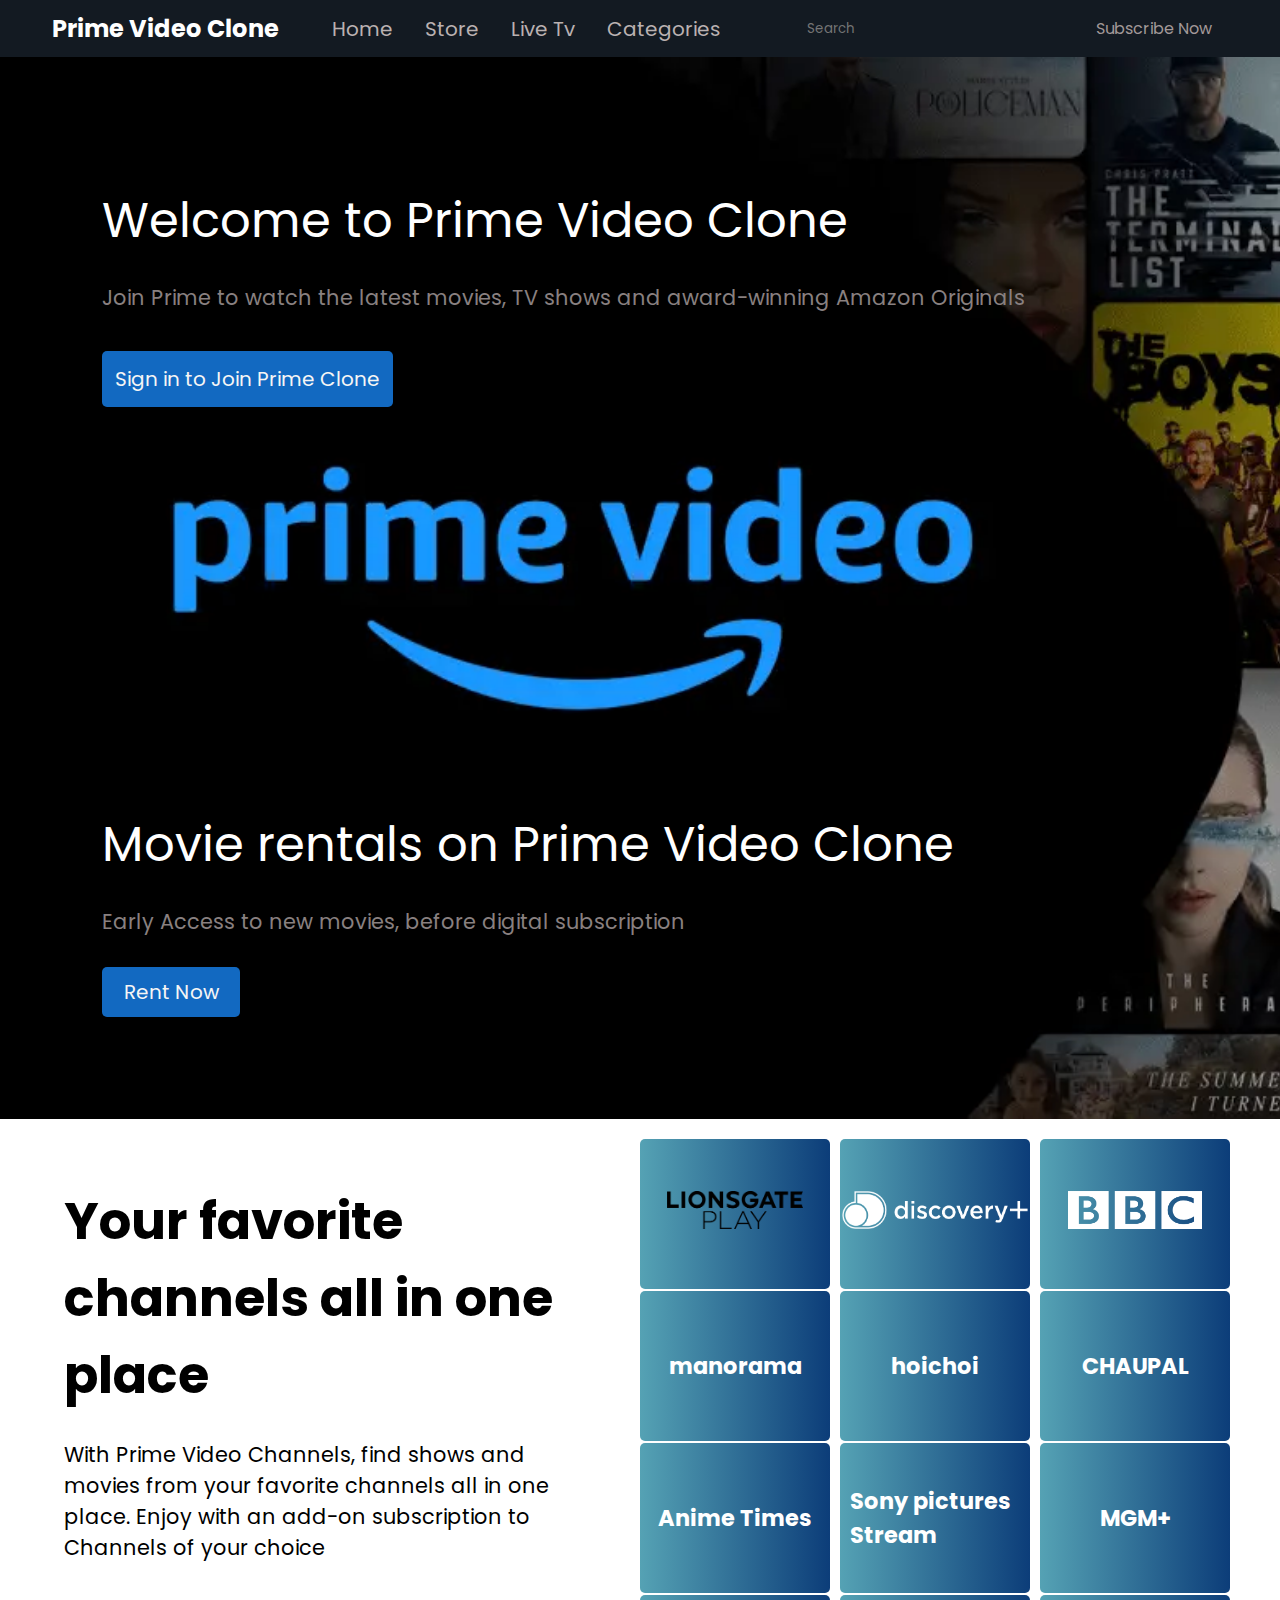
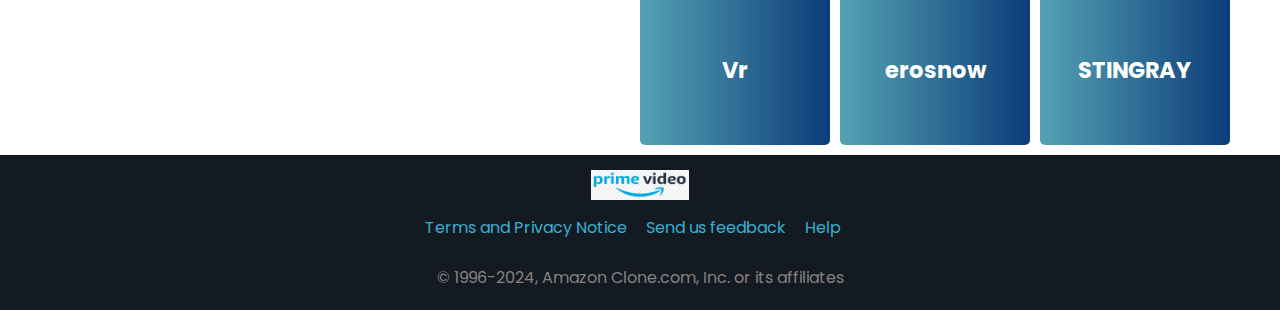
<file: index.html>
<!DOCTYPE html>
<html lang="en">
<head>
    <meta charset="UTF-8">
    <meta name="viewport" content="width=device-width, initial-scale=1.0">
    <link rel="stylesheet" href="style.css">
    <link rel="icon" href="icon.png">
    <link rel="stylesheet" href="https://cdnjs.cloudflare.com/ajax/libs/font-awesome/6.5.2/css/all.min.css" integrity="sha512-SnH5WK+bZxgPHs44uWIX+LLJAJ9/2PkPKZ5QiAj6Ta86w+fsb2TkcmfRyVX3pBnMFcV7oQPJkl9QevSCWr3W6A==" crossorigin="anonymous" referrerpolicy="no-referrer" />
    <link rel="preconnect" href="https://fonts.googleapis.com">
<link rel="preconnect" href="https://fonts.gstatic.com" crossorigin>
<link href="https://fonts.googleapis.com/css2?family=Poppins&display=swap" rel="stylesheet">
    <title>Prime Clone</title>
</head>
<body>
    <header>
        <div id="logo">Prime Video Clone</div>
        <nav>
            <ul>
                <li><a href="">Home <i class="fa-solid fa-angle-down"></i></a>
                <ul>
                    <li><a href="">Home</a></li>
                    <li><a href="">Movies</a></li>
                    <li><a href="">Tv Shows</a></li>
                </ul>
                </li>
                <li><a href="">Store <i class="fa-solid fa-angle-down"></i></a>
                    <ul>
                        <li><a href="">All</a></li>
                        <li><a href="">Rent</a></li>
                        <li><a href="">Channels</a></li>
                    </ul>
                </li>
                <li><a href="">Live Tv</a></li>
                <li><a href="">Categories <i class="fa-solid fa-angle-down"></i></a></li>
            </ul>
            <div class="profile">
                <ul>
                    <li><a href=""><i class="fa-solid fa-user"></i></a>
                    <ul>
                        <li><a href="">Sign In</a></li>
                        <li><a href="">Help</a></li>
                        <li><a href="">Watch Anywhere</a></li>
                    </ul>
                    </li>
                </ul>
            </div>
        </nav> 
        <div id="search">
            <a href=""><i class="fa-solid fa-magnifying-glass"></i></a><input type="search" name="" id="" placeholder="Search">
            <button>Subscribe Now</button>
        </div>
    </header>

    <main>
        <section  class="banner">
        <div class="banner1">
            <h1>Welcome to Prime Video Clone</h1>
            <p>Join Prime to watch the latest movies, TV shows and award-winning Amazon Originals</p>
            <a href="prime_login.html"><button>Sign in to Join Prime Clone</button></a>
            
        </div>

        <div class="banner2">
            <h1>Movie rentals on Prime Video Clone</h1>
            <p>Early Access to new movies, before digital subscription</p>
            <a href="rent_page.html"><button>Rent Now</button></a>
        </div>
    </section>

    <section  class="content">
            <div class="text-content">
                <h1>Your favorite channels all in one place</h1>
                <p>With Prime Video Channels, find shows and movies from your favorite channels all in one place. Enjoy with an add-on subscription to Channels of your choice</p>
            </div>
            <div class="box-content">
                <div class="box">
                    <!-- <h3>Lions Gate Play</h3> -->
                     <a href=""><img src="Lionsgate-Play-logo.webp" alt=""></a>
                </div>

                <div class="box">
                    <!-- <h3>dicovery+</h3> -->
                     <a href=""><img src="DiscoveryPlus_Horizontal-Primary_WhiteWordmark_RGB-Mono.png" alt=""></a>
                </div>

                <div class="box">
                    <!-- <h3>B B C PLAYER+</h3> -->
                     <a href=""><img src="BBC-Logo-PNG-Pic.png" alt=""></a>
                </div>

                <div class="box">
                    <h3>manorama</h3>
                </div>

                <div class="box">
                    <h3>hoichoi</h3>
                </div>
                
                <div class="box">
                    <h3>CHAUPAL</h3>
                </div>

                <div class="box">
                    <h3>Anime Times</h3>
                </div>

                <div class="box">
                    <h3>Sony pictures Stream</h3>
                </div>

                <div class="box">
                    <h3>MGM+</h3>
                </div>

                <div class="box">
                    <h3>Vr</h3>
                </div>

                <div class="box">
                    <h3>erosnow</h3>
                </div>

                <div class="box">
                    <h3>STINGRAY</h3>
                </div>
            </div>
    </section>
    </main>
    <footer>
        <img src="footer icon.png" alt="">
        <div>
            <a href="">Terms and Privacy Notice</a>
            <a href="">Send us feedback</a>
            <a href="">Help</a>
        </div>
        <p>© 1996-2024, Amazon Clone.com, Inc. or its affiliates</p>
    </footer>
</body>
</html>
</file>
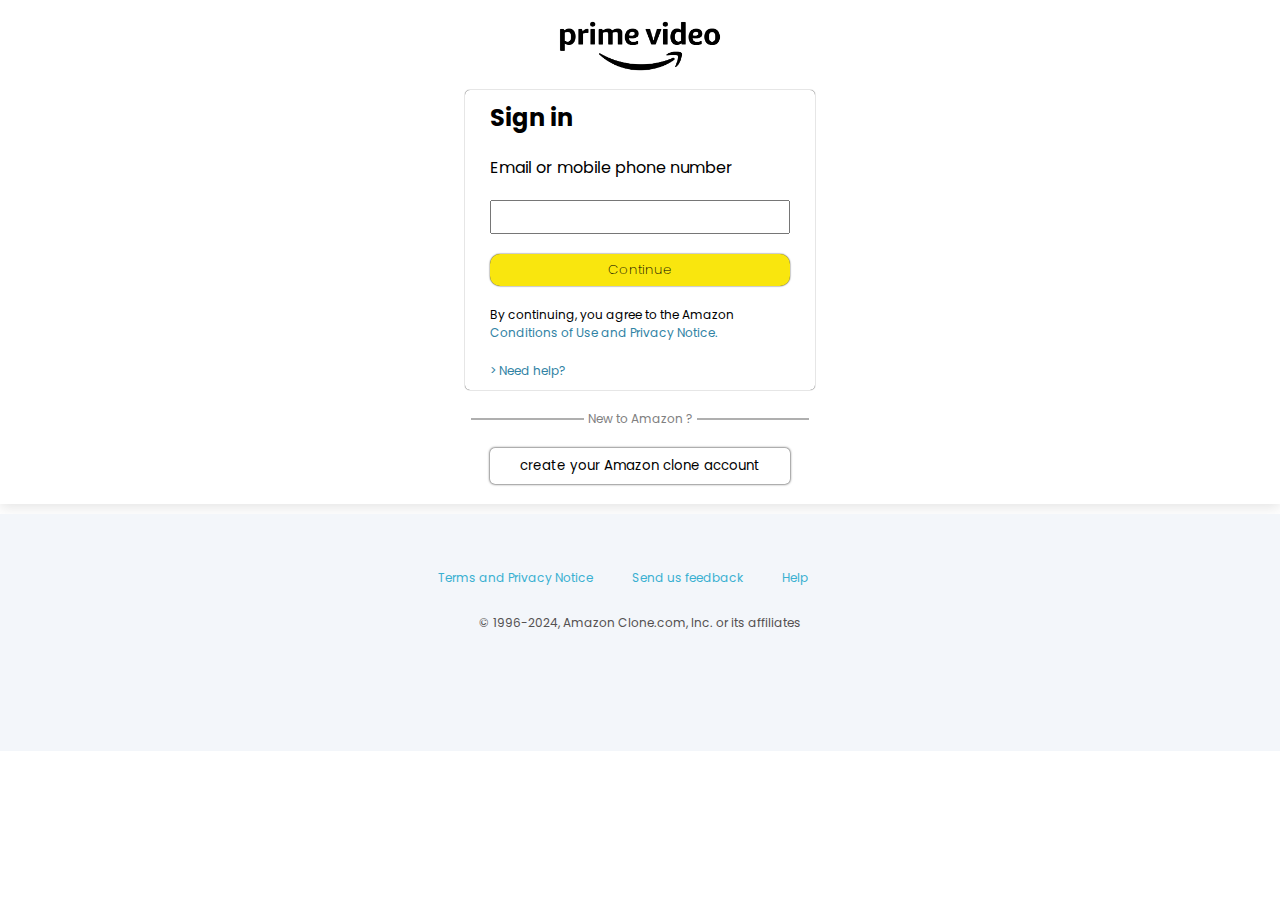
<file: prime_login.html>
<!DOCTYPE html>
<html lang="en">
<head>
    <meta charset="UTF-8">
    <meta name="viewport" content="width=device-width, initial-scale=1.0">
    <link rel="stylesheet" href="prime_login.css">
    <link rel="stylesheet" href="https://cdnjs.cloudflare.com/ajax/libs/font-awesome/6.5.2/css/all.min.css" integrity="sha512-SnH5WK+bZxgPHs44uWIX+LLJAJ9/2PkPKZ5QiAj6Ta86w+fsb2TkcmfRyVX3pBnMFcV7oQPJkl9QevSCWr3W6A==" crossorigin="anonymous" referrerpolicy="no-referrer" />
    <link rel="preconnect" href="https://fonts.googleapis.com">
<link rel="preconnect" href="https://fonts.gstatic.com" crossorigin>
<link href="https://fonts.googleapis.com/css2?family=Poppins&display=swap" rel="stylesheet">
<link rel="icon" href="login favicon.png">
    <title>Prime clone Sign-in</title>
</head>
<body>
    <main>
    <div class="main-container">
        <img src="login prime.png" alt="">
        <div class="login-container">
            <h2>Sign in</h2>
            <label for="">Email or mobile phone number</label>
            <input type="email" name="" id="">
            <button>Continue</button>
            <p>By continuing, you agree to the Amazon <a href="">Conditions of Use and Privacy Notice.</a></p>
            <a href="">> Need help?</a> 
        </div>
    </div>

        <div class="linediv">
            <a href="#">New to Amazon ?</a>
        </div>

        <div class="create-button">
            <button>create your Amazon clone account</button>
        </div>  
    </main>
        <footer>
            <div>
                <a href="">Terms and Privacy Notice</a>
                <a href="">Send us feedback</a>
                <a href="">Help</a>
                <br><br>
                <p>© 1996-2024, Amazon Clone.com, Inc. or its affiliates</p>
            </div>
        </footer>

</body>
</html>
</file>
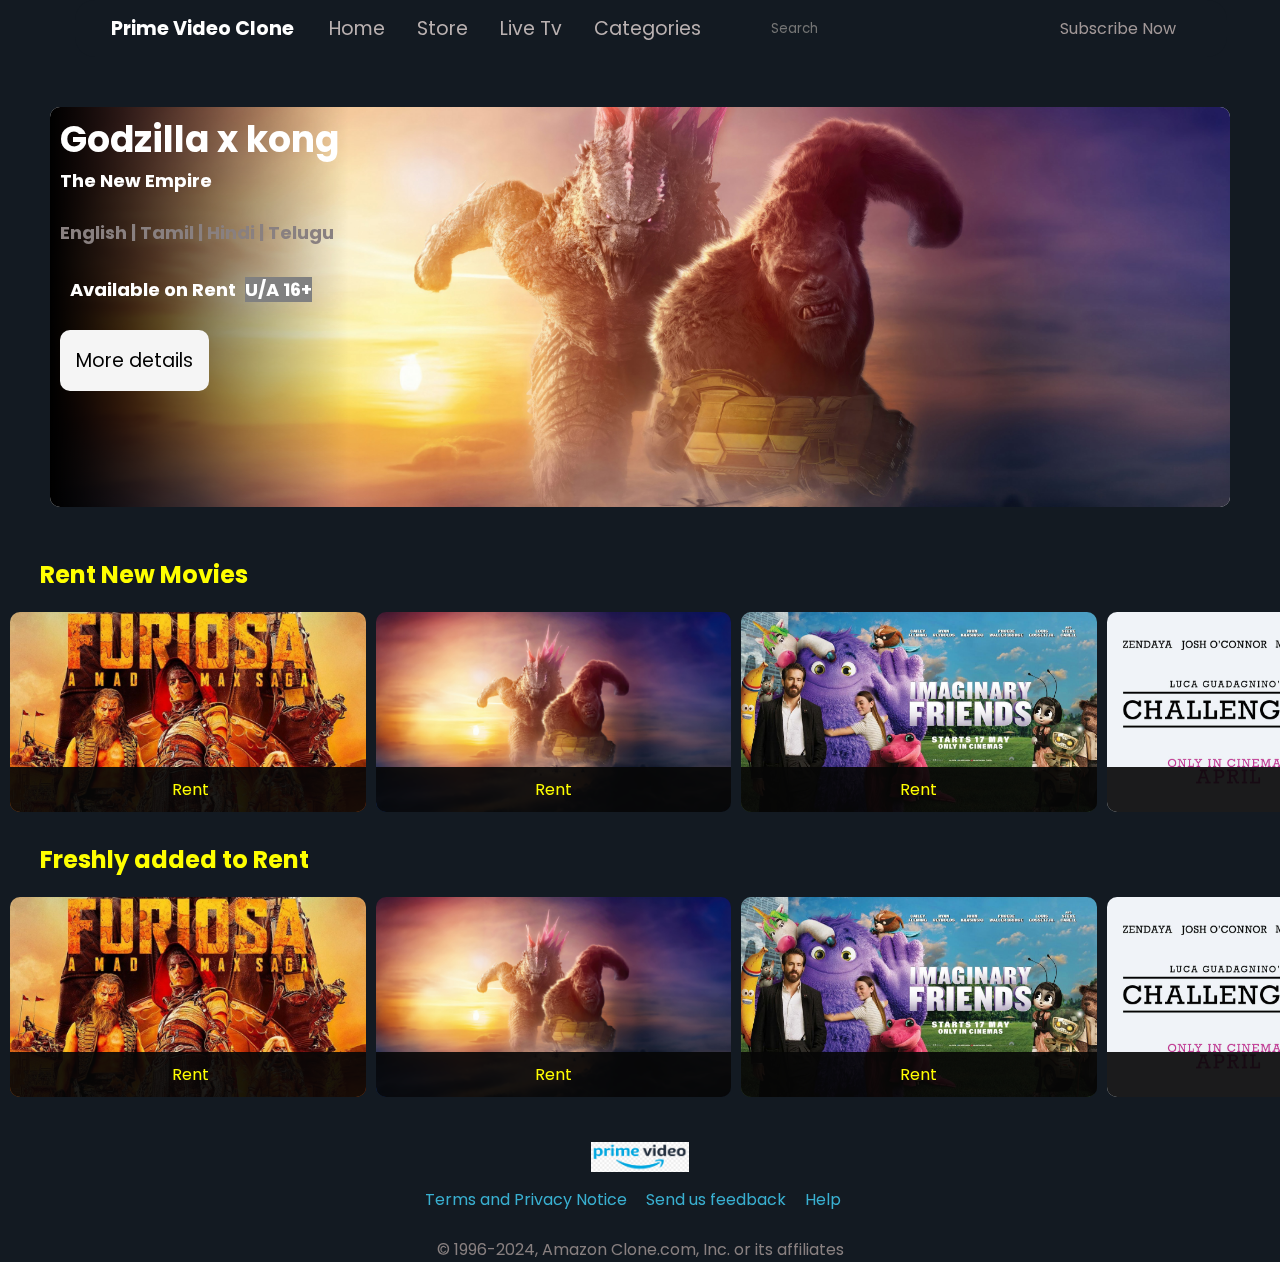
<file: rent_page.html>
<!DOCTYPE html>
<html lang="en">
<head>
    <meta charset="UTF-8">
    <meta name="viewport" content="width=device-width, initial-scale=1.0">
    <link rel="stylesheet" href="rent_page.css">
    <link rel="preconnect" href="https://fonts.googleapis.com">
    <link rel="preconnect" href="https://fonts.gstatic.com" crossorigin>
    <link href="https://fonts.googleapis.com/css2?family=Poppins&display=swap" rel="stylesheet">
    <link rel="stylesheet" href="https://cdnjs.cloudflare.com/ajax/libs/font-awesome/6.5.2/css/all.min.css" integrity="sha512-SnH5WK+bZxgPHs44uWIX+LLJAJ9/2PkPKZ5QiAj6Ta86w+fsb2TkcmfRyVX3pBnMFcV7oQPJkl9QevSCWr3W6A==" crossorigin="anonymous" referrerpolicy="no-referrer" />
    <title>Prime rental</title>
</head>
<body>
    <header>
        <div id="logo">Prime Video Clone</div>
        <nav>
            <ul>
                <li><a href="">Home <i class="fa-solid fa-angle-down"></i></a>
                <ul>
                    <li><a href="">Home</a></li>
                    <li><a href="">Movies</a></li>
                    <li><a href="">Tv Shows</a></li>
                </ul>
                </li>
                <li><a href="">Store <i class="fa-solid fa-angle-down"></i></a>
                    <ul>
                        <li><a href="">All</a></li>
                        <li><a href="">Rent</a></li>
                        <li><a href="">Channels</a></li>
                    </ul>
                </li>
                <li><a href="">Live Tv</a></li>
                <li><a href="">Categories <i class="fa-solid fa-angle-down"></i></a></li>
            </ul>
            <div class="profile">
                <ul>
                    <li><a href=""><i class="fa-solid fa-user"></i></a>
                    <ul>
                        <li><a href="">Sign In</a></li>
                        <li><a href="">Help</a></li>
                        <li><a href="">Watch Anywhere</a></li>
                    </ul>
                    </li>
                </ul>
            </div>
        </nav> 
        <div id="search">
            <a href=""><i class="fa-solid fa-magnifying-glass"></i></a><input type="search" name="" id="" placeholder="Search">
            <button>Subscribe Now</button>
        </div>
    </header>

    <main>
        <!-- <section class="video-banner">
            <div class="banner-containers">
                <div class="image-color">
                    <div class="banner-content">
                        <h1>Godzilla x kong</h1>
                        <h4>The New Empire</h4>
                        <p>English | Tamil | Hindi | Telugu</p>
                     </div>

                     <div class="rent">
                        <i class="fa-solid fa-cart-shopping"></i>Available on Rent <span>U/A 16+</span>
                        <br><br><button>More details</button>
                     </div>
                </div>
            </div>
        </section> -->

        <div class="scroll-container1">
            <div class="scroll-content">
                <div class="image-with-text">
                    <img src="godzilla-x-kong.jpg" alt="Image 1">
                    <div class="text-overlay"><h1>Godzilla x kong</h1>
                        <h4>The New Empire</h4>
                        <p>English | Tamil | Hindi | Telugu</p>

                        <div class="rent">
                            <i class="fa-solid fa-cart-shopping"></i>Available on Rent <span>U/A 16+</span>
                            <br><br><button>More details</button>
                         </div>
                    </div> 
                </div>

                <div class="image-with-text">
                    <img src="dune.jpg" alt="Image 2">
                    <div class="text-overlay"><h1>Dune part 2</h1>
                        <p>English | Hindi</p>

                        <div class="rent">
                            <i class="fa-solid fa-cart-shopping"></i>Available on Rent <span>U/A 16+</span>
                            <br><br><button>More details</button>
                         </div>
                    </div> 
                </div>

                <div class="image-with-text">
                    <img src="oppenheimer1.jpeg" alt="Image 3">
                    <div class="text-overlay"><h1>oppenheimer</h1>
                        <p>English | Hindi</p>

                        <div class="rent">
                            <i class="fa-solid fa-cart-shopping"></i>Available on Rent <span>U/A 13+</span>
                            <br><br><button>More details</button>
                         </div>
                    </div> 
                </div>
            </div>
        </div>
        
    

        <div class="container">
            <h2>Rent New Movies</h2>
            <div class="scroll-container">
                <div class="card">
                    <img src="mad max.jpg" alt="Furiosa">
                    <p><i class="fa-solid fa-cart-shopping"></i>Rent</p>
                </div>
                <div class="card">
                    <img src="godzilla-x-kong.jpg" alt="Godzilla vs. Kong">
                    <p>Rent</p>
                </div>
                <div class="card">
                    <img src="imaginary.jpg" alt="Imaginary Friends">
                    <p>Rent</p>
                </div>
                <div class="card">
                    <img src="challengers.jpg" alt="Challengers">
                    <p>Rent</p>
                </div>
            </div>
        </div>
    
        <div class="container">
            <h2>Freshly added to Rent</h2>
            <div class="scroll-container">
                <div class="card">
                    <img src="mad max.jpg" alt="Furiosa">
                    <p><i class="fa-solid fa-cart-shopping"></i>Rent</p>
                </div>
                <div class="card">
                    <img src="godzilla-x-kong.jpg" alt="Godzilla vs. Kong">
                    <p>Rent</p>
                </div>
                <div class="card">
                    <img src="imaginary.jpg" alt="Imaginary Friends">
                    <p>Rent</p>
                </div>
                <div class="card">
                    <img src="challengers.jpg" alt="Challengers">
                    <p>Rent</p>
                </div>
            </div>
        </div>
    </main>

    <footer>
        <img src="footer icon.png" alt="">
        <div>
            <a href="">Terms and Privacy Notice</a>
            <a href="">Send us feedback</a>
            <a href="">Help</a>
        </div>
        <p>© 1996-2024, Amazon Clone.com, Inc. or its affiliates</p>
    </footer>
</body>
</html>
</file>
<file: style.css>
*{
    margin: 0;
    padding: 0;
    box-sizing: border-box;
    font-family: "Poppins", sans-serif;  
}

header {
    background-color: #131a22;
    color: #ffffff;
    padding: 0.5rem;
    display: flex;
    justify-content: space-evenly;
    align-items: center;
}

#logo{
    font-size: 1.5rem;
    font-weight: bold;
}

nav ul{
    list-style: none;
    display: flex;
}

nav ul li{
    margin-right: 1rem; 
}

nav ul li a{
    text-decoration: none;
    color: rgb(186, 177, 177);
    padding: 0.5rem;
    font-size: 20px;
}

#search{
    display: flex;
    align-items: center;
}

#search input{
    padding: 0.5rem;
    border: 1px solid #cccccc;
    border-radius: 3px;
    background-color: transparent;
    border: none;
    color: rgb(152, 143, 143);
}


#search button {
    background-color: transparent;
    color: #a29898;
    border: none;
    padding: 0.5rem 1rem;
    margin-left: 0.5rem;
    cursor: pointer;
    font-size: 1rem;
}

#search a{
    color: white;
    font-size: 1.5rem;
    margin-right: 10px;
}

nav ul li ul{
    position: absolute;
    display: block;
    background-color: #131a22;
}

nav ul li ul li a{
    display: none;
    color: grey;
}

nav ul li:hover > ul li a{
    display: block;
    background-color:#131a22;
}

nav ul li ul li a:hover{
    background-color: whitesmoke;
    color: #131a22;
}

.profile{
    position: absolute;
    right: 50px;
    top: 10px;
}

.profile ul {
    list-style: none;
}

.profile ul li a{
    color: rgb(157, 152, 152);
    font-size: 1.5rem;

}

.profile ul li ul li a{
    display: none;
}

.profile ul li:hover > ul li a{
    display: block;
    background-color: #131a22;
    font-size: 20px;
}

.profile ul li ul li a:hover{
    background-color: whitesmoke;
    color: #131a22;
}

.banner{
    display: flex;
    color: white;
    background: url(amazon-prime-video-logo.webp) no-repeat;
    background-size: cover;
    flex-direction: column;
    font-size: 1.5rem;
}

.banner1 h1{
    margin-top: 10%;
    margin-left: 8%;
    margin-bottom: 20px;
    font-weight: 400;
}

.banner1 p{
    font-size: 1.3rem;
    margin-left: 8%;
}

.banner1 a{
    text-decoration: none;
}

.banner1 button{
    all: unset;
    padding: 1%;
    background-color: rgb(18, 105, 193);
    color: whitesmoke;
    font-size: 20px;
    border-radius: 5px;
    margin: 18px 8%;
    cursor: pointer;
}

.banner2 a{
    text-decoration: none;
}

.banner2{
    margin-top: 30%;
    margin-left: 8%;
    margin-bottom: 8%;
    color: white;
}

.banner2 h1, p{
    font-weight: 400;
    margin-bottom: 20px;
}

.banner2 p{
    font-size: 1.3rem;
}

.banner2 button{
    all: unset;
    padding: 10px;
    background-color: rgb(18, 105, 193);
    color: whitesmoke;
    font-size: 20px;
    border-radius: 5px;
    margin-top: 10px;
    cursor: pointer;
    width: 10%;
    text-align: center;
}

.content{
    display: grid;
    grid-template-columns: 2fr 2fr;
}

.text-content{
    margin: 10%;
    font-size: 1.6rem;
}

.text-content h1{
    margin-bottom: 20px;
}

.text-content p{
    font-size: 1.3rem;
    color: black;
}

.box-content{
    display: grid;
    grid-template-columns: 200px 200px 1fr;
    margin-top: 20px;
    row-gap: 2px;
}

.box{
    width: 190px;
    height: 150px;
    gap: 0;
    display: flex;
    justify-content: center;
    align-items: center;
    color: white;
    border-radius: 5px;
    background: linear-gradient(to right, rgb(85, 162, 180), rgb(12, 61, 121));
    border-color: rgb(33, 133, 192);
    font-size: 1.2rem;
    padding: 10px;
}

.box:hover{
    box-shadow: 2px 2px 10px black;
}

footer{
    background-color: #131a22;
    display: flex;
    flex-direction: column;
    justify-content: center;
    align-items: center;
    margin-top: 10px;
}

footer h4,p{
    margin-top: 25px;
    color: rgb(137, 128, 128);
}

footer h4{
    margin-bottom: 20px;
}

footer a{
    text-decoration: none;
    color: #39b0d1;
    margin-right: 15px;
    cursor: pointer;
}

footer img{
    height: 30px;
    margin: 15px 20px;
    background: transparent;
}

.box img{
    height: 38px;
    color: white;
}
</file>
<file: prime_login.css>
*{
    margin: 0;
    padding: 0;
    box-sizing: border-box;
    font-family: "Poppins", sans-serif;  
}

.main-container img{
    height: 90px;
}

.main-container{
    display: flex;
    flex-direction: column;
    justify-content: center;
    align-items: center;
}

.login-container{
    display: flex;
    flex-direction: column;
    background-color: white;
    height: 300px;
    width: 350px;
    box-sizing: border-box;
    padding: 25px;
    /* text-align: center; */
    justify-content: center;
    align-items: flex-start;
    border-radius:5px ;
    box-shadow: 0 0 1px ;

}

.login-container h2, label, input, button, p{
    margin-bottom: 20px;
}

.login-container input, button{
    width: 300px;
    padding: 5px;
}

.login-container p, a{
    font-size: 12px;
}

.login-container button{
    background-color: rgb(249, 230, 14);
    border: none;
    border-radius: 10px;
    padding: 6px;
    font-weight: 200;
    box-shadow: 0 0 1.5px;
}

.login-container a{
    text-decoration: none;
    color: rgb(49, 131, 164);
}

.linediv a{
    text-decoration: none;
    color: gray;
}
.linediv {
    display: flex;
    align-items: center;
    text-align: center;
    padding: 20px;
    border-radius: 20px;
    justify-content: center;
}

.linediv::before,
.linediv::after {
    content: '';
    flex: 0.1;
    border-bottom: 2px solid #828282a4; /* Line color (adjust as needed) */
}

.linediv:not(:empty)::before {
    margin-right: 0.25em; /* Spacing between line and text */
}

.linediv:not(:empty)::after {
    margin-left: 0.25em; /* Spacing between line and text */
}



.create-button{
    text-align: center;
}

.create-button button{   
    box-shadow: 0px 0px 2.5px;
    padding: 8px;
    border-radius: 5px;
    width: 300px;
    text-align: center;
    background-color: white;
    border: none;
    outline: none;
    cursor: pointer;
}

.create-button button:hover{
    background-color: rgba(237, 227, 227, 0.91);
}

main{
    box-shadow: rgba(0, 0, 0, 0.1) 0px 4px 12px;
}

footer{
    background-color: #f3f6fa; /* f3f6fa */
    display: flex;
    flex-direction: column;
    justify-content: center;
    align-items: center;
    margin-top: 10px;
    height: 237px;
}

footer p{
    color: rgb(84, 81, 81);
    font-size: 12px;
    text-align: center;
    font-weight: 400;
}

footer div{
    margin-bottom: 50px;
}

footer a{
    text-decoration: none;
    color: #39b0d1;
    margin-right: 35px;
    cursor: pointer;
    text-align: center;
}
</file>
<file: rent_page.css>
*{
    margin: 0;
    padding: 0;
    box-sizing: border-box;
    font-family: "Poppins", sans-serif;  
}

body{
    background-color: #131a22;
}

header {
    background-color: #131a22;
    color: #ffffff;
    padding: 0.5rem;
    display: flex;
    justify-content: space-evenly;
    align-items: center;
    width: 90%;
    align-content: center;
    border-radius: 20px;
    margin-left: 75px;
}

#logo{
    font-size: 1.2rem;
    font-weight: bold;
}

nav ul{
    list-style: none;
    display: flex;
}

nav ul li{
    margin-right: 1rem; 
}

nav ul li a{
    text-decoration: none;
    color: rgb(186, 177, 177);
    padding: 0.5rem;
    font-size: 19px;
}

#search{
    display: flex;
    align-items: center;
}

#search input{
    padding: 0.5rem;
    border: 1px solid #cccccc;
    border-radius: 3px;
    background-color: transparent;
    border: none;
    color: rgb(152, 143, 143);
}


#search button {
    background-color: transparent;
    color: #a29898;
    border: none;
    padding: 0.5rem 1rem;
    margin-left: 0.5rem;
    cursor: pointer;
    font-size: 1rem;
}

#search a{
    color: white;
    font-size: 1.5rem;
    margin-right: 10px;
}

nav ul li ul{
    position: absolute;
    display: block;
    background-color: #131a22;
}

nav ul li ul li a{
    display: none;
    color: grey;
}

nav ul li:hover > ul li a{
    display: block;
    background-color:#131a22;
}

nav ul li ul li a:hover{
    background-color: whitesmoke;
    color: #131a22;
}

.profile{
    position: absolute;
    right: 5px;
    top: 10px;
}

.profile ul {
    list-style: none;
}

.profile ul li a{
    color: rgb(157, 152, 152);
    font-size: 1.5rem;

}

.profile ul li ul li a{
    display: none;
}

.profile ul li:hover > ul li a{
    display: block;
    background-color: #131a22;
    font-size: 20px;
}

.profile ul li ul li a:hover{
    background-color: whitesmoke;
    color: #131a22;
}


.scroll-container1 {
    overflow-x: auto; 
    white-space: nowrap; 
    -webkit-overflow-scrolling: touch; 
    background-color: #f0f0f0; 
    margin: 50px;
    overflow-y: hidden;
    border-radius: 10px;
}

.scroll-content {
    display: flex; /* Use flexbox for the layout */
    width: fit-content; /* Adjust width to fit content size */
}

.image-with-text {
    position: relative; /* Ensure positioning context for text overlay */
    width: 100vw; /* Width of the viewport */
    height: 400px; /* Height of the container */
}

.image-with-text img {
    width: 100%; /* Ensure the image fills its container */
    height: 100%; /* Maintain aspect ratio */
    object-fit:cover; /* Cover the container with the image */
    margin-right: 2px;
}

.text-overlay {
    position: absolute; /* Position text relative to parent */
    top: 0px; /* Adjust vertical position */
    left: 0px; /* Adjust horizontal position */
    color: white; /* Text color */
    font-size: 18px; /* Font size */
    font-weight: bold; 
    background: linear-gradient(to right, black, rgba(255, 255, 255, 0)); 
    height: 500px;
    padding: 5px 10px; 
   
}


.rent{
    margin-top: 30px;
}

.rent button{
    padding: 1rem;
    border-radius: 10px;
    border: none;
    font-size: 1.2rem;
    background-color: whitesmoke;
}

.rent span{
    background-color: grey;
    margin-left: 5px;
}

.rent i{
    color: yellow;
    margin-right: 10px;
} 




.container {
    margin-bottom: 20px;
}

h2 {
    margin-bottom: 10px;
    color: yellow;
    margin-left: 40px;
}

.scroll-container {
    display: flex;
    overflow-x: hidden;
    padding: 10px;
    background-color: #131a22;
}

.card {
    background-color: #312e2e;
    border-radius: 10px;
    margin-right: 10px;
    min-width: 200px;
    flex: 0 0 auto;
    overflow: hidden;
    position: relative;
    text-align: center;
}

.card img {
    width: 100%;
    height: 200px;
    display: block;
}

.card p {
    background-color: rgba(7, 7, 7, 0.915);
    padding: 10px;
    position: absolute;
    bottom: 0;
    width: 100%;
    margin-left: 0;
    color: yellow;
}

.card i{
    margin-right: 5px;
}

.scroll-container :hover{
    transition: 1ms ease-in;
    transform: scale(1.02);
}

footer{
    background-color: #131a22;
    display: flex;
    flex-direction: column;
    justify-content: center;
    align-items: center;
    margin-top: 10px;
}

footer h4,p{
    margin-top: 25px;
    color: rgb(137, 128, 128);
}

footer h4{
    margin-bottom: 20px;
}

footer a{
    text-decoration: none;
    color: #39b0d1;
    margin-right: 15px;
    cursor: pointer;
}

footer img{
    height: 30px;
    margin: 15px 20px;
    background: transparent;
}
</file>
